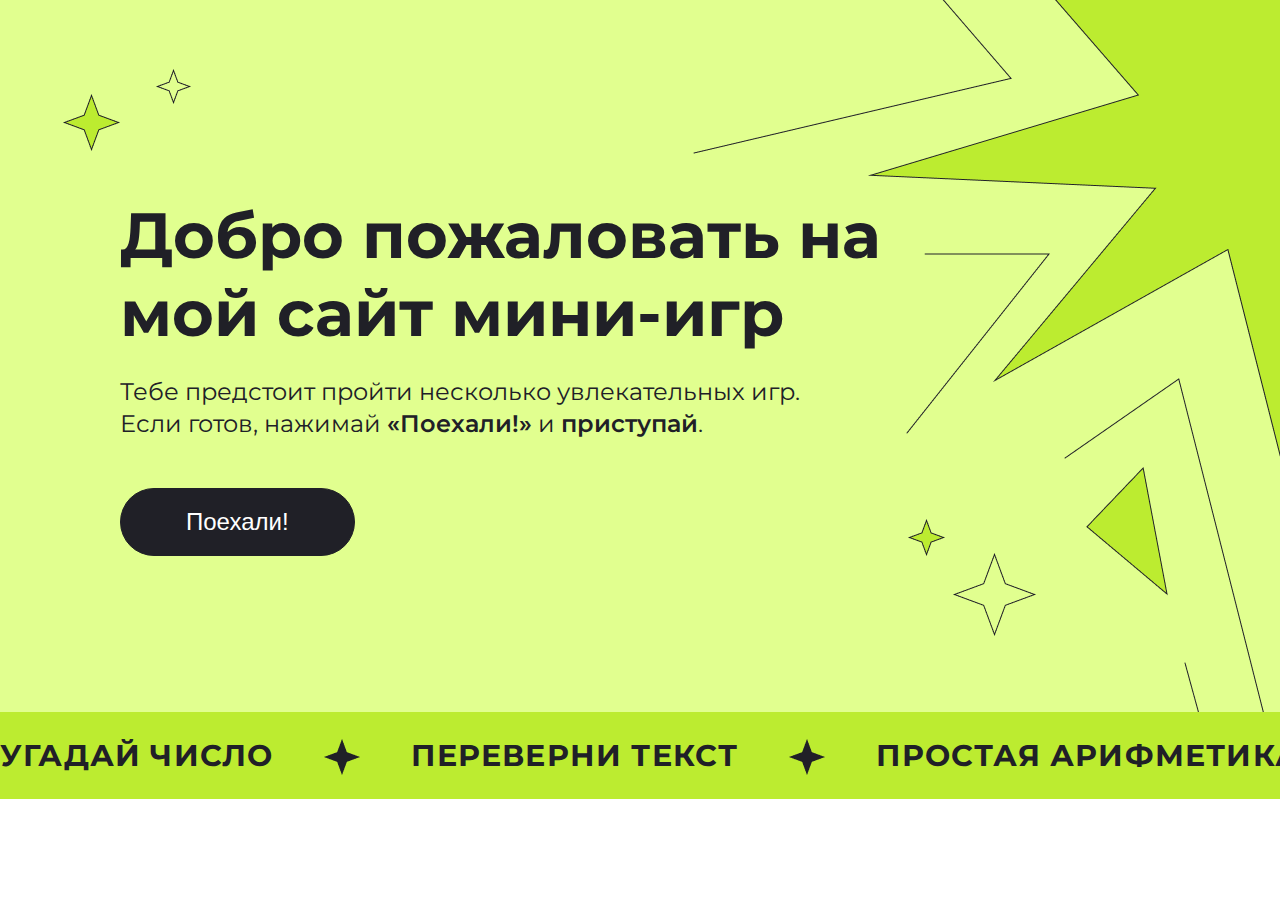
<file: Project1/index.html>
<!doctype html>
<html lang="en">
<head>
    <meta charset="UTF-8">
    <meta name="viewport"
          content="width=device-width, user-scalable=no, initial-scale=1.0, maximum-scale=1.0, minimum-scale=1.0">
    <meta http-equiv="X-UA-Compatible" content="ie=edge">
    <link rel="preconnect" href="https://fonts.googleapis.com">
    <link rel="preconnect" href="https://fonts.gstatic.com" crossorigin>
    <link href="https://fonts.googleapis.com/css2?family=Montserrat:ital,wght@0,100..900;1,100..900&display=swap" rel="stylesheet">
    <link rel="stylesheet" href="style.css">
    <title>Document</title>
</head>
<body>
<section class="hero">
    <div class="hero__content container">
        <img src="images/hero-opacity-small.png" alt="" class="hero-opacity--small">
        <img src="images/hero-green-big.png" alt="" class="hero-green--big">
        <img src="images/hero-green-small.png" alt="" class="hero-green--small">
        <img src="images/hero-opacity-big.png" alt="" class="hero-opacity--big">
        <div class="hero__wrapper">
            <h1 class="hero__title">Добро пожаловать на мой сайт мини-игр</h1>
            <p class="hero__description">Тебе предстоит пройти несколько увлекательных игр. Если готов, нажимай <span>«Поехали!»</span> и <span>приступай</span>.</p>
            <button class="hero__button">Поехали!</button>
        </div>
    </div>
    <div class="hero__slider">
        <div class="slider__content">
            <div class="slider__item">угадай число</div>
            <div class="slider__item">Переверни текст</div>
            <div class="slider__item">Простая арифметика</div>
            <div class="slider__item">Камень, ножницы, бумага</div>
        </div>
    </div>
</section>
</body>
</html>
</file>
<file: Project1/style.css>
* {
    box-sizing: border-box;
    margin: 0;
    padding: 0;
    outline: none;
}

.container {
    max-width: 1440px;
    width: 100%;
    margin: 0 auto;
    height: 100%;
    padding: 0 120px;
}

body {
    font-family: 'Montserrat', sans-serif;
    font-style: normal;
    font-weight: 400;
    color: #202027;
}

.hero {
    background-color: #E1FF8F;
    background-image: url("images/background.png");
    background-repeat: no-repeat;
    background-position: right;
}

.hero__content {
    position: relative;
    padding-top: 196px;
}

.hero__title {
    max-width: 769px;
    font-weight: 700;
    font-size: 64px;
}

.hero__description {
    margin-top: 24px;
    font-family: 'Montserrat', sans-serif;
    max-width: 720px;
    font-size: 24px;
    line-height: 1.33;

    span {
        font-weight: 600;
    }
}

.hero__button {
    margin-top: 48px;
    line-height: 1.42;
    font-size: 24px;
    padding: 16px 65px;
    color: #fff;
    background: #202027;
    border-radius: 60px;
    border: 1px solid #202027;
    transition: background 0.3s ease, color 0.3s ease;
}

.hero__button:hover {
    background: #fff;
    color: #000;
}

.hero-opacity--small {
    position: absolute;
    top: 69px;
    left: 156px;
}

.hero-green--big {
    position: absolute;
    top: 94px;
    left: 63px;
}

.hero-green--small {
    position: absolute;
    bottom: 0;
    right: 335px;
}

.hero-opacity--big {
    position: absolute;
    bottom: -80px;
    right: 244px;
}


.hero__slider {
    margin-top: 156px;
    overflow: hidden;
    max-width: 3218px;
    backdrop-filter: blur(50px);
    background: #bcec30;
}

.slider__content {
    display: flex;
    padding: 27px 0;
    gap: 138px;
}

.slider__item {
    flex-shrink: 0;
    position: relative;
    font-weight: 700;
    font-size: 30px;
    line-height: 1.1;
    letter-spacing: 0.04em;
    text-transform: uppercase;
}

.slider__item:not(:last-child)::after {
    content: "";
    position: absolute;
    background: url("images/hero-black.png");
    background-repeat: no-repeat;
    width: 36px;
    height: 36px;
    margin-left: 51px;
}
</file>
